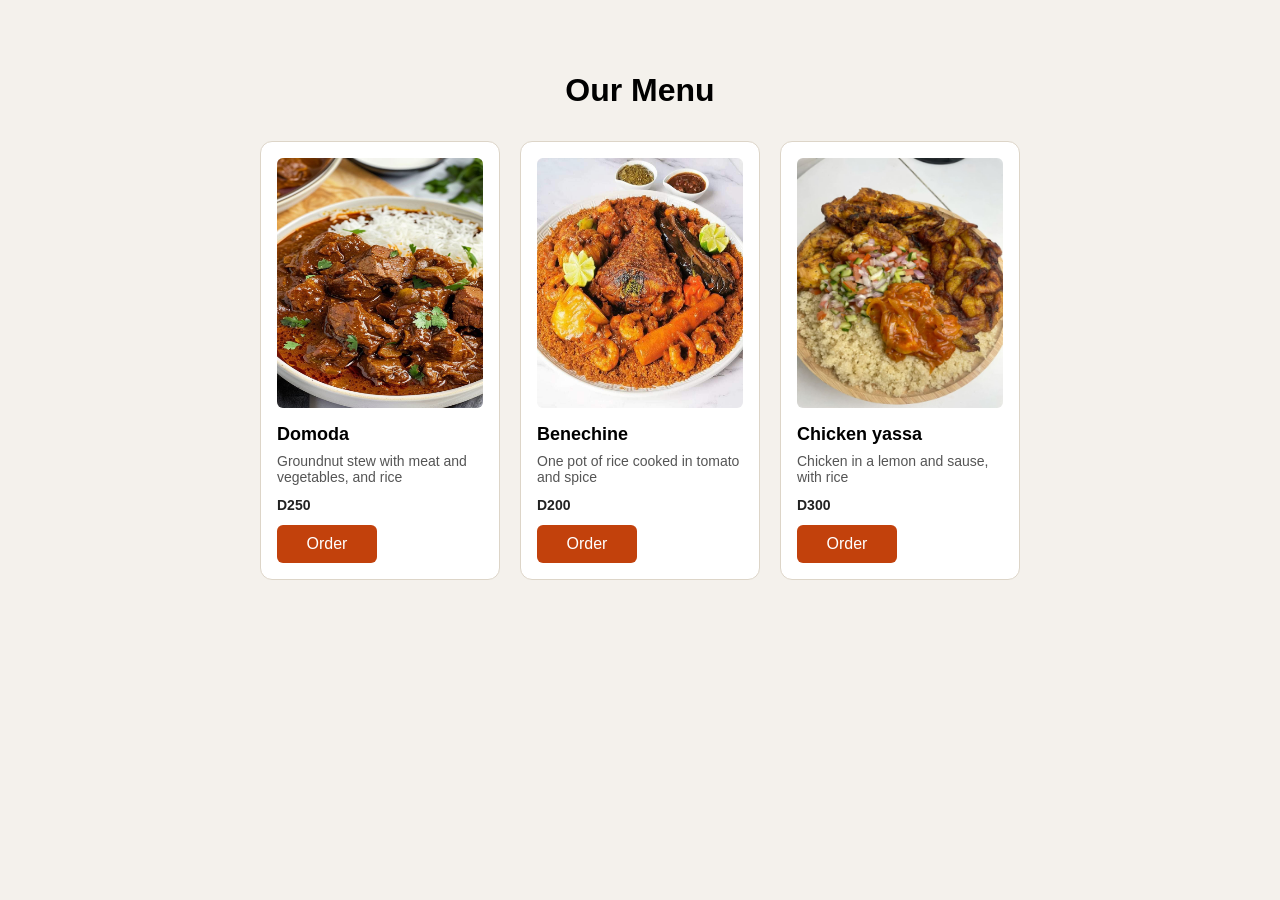
<file: index.html>
<!DOCTYPE html>
<html lang="en">

<head>
    <meta charset="UTF-8">
    <meta name="viewport" content="width=device-width, initial-scale=1.0">
    <title>Box Model</title>
    <link rel="stylesheet" href="2-meal.css">
</head>

<body>
    <main>
        <h1>Our Menu</h1>

        <div class="cards-wrapper">

            <div>
                <div class="card">
                    <img src="domoda.jpeg" alt="domoda stew">
                    <h2>Domoda</h2>
                    <p>Groundnut stew with meat and vegetables, and rice</p>
                    <p class="price">D250</p>
                    <button class="button">Order</button>

                </div>
            </div>

            <div class="card">
                <img src="benechine.jpeg" alt="Benechine with stew">
                <h2>Benechine</h2>
                <p>One pot of rice cooked in tomato and spice</p>
                <p class="price">D200</p>
                <button class="button">Order</button>
            </div>

            <div class="card">
                <img src="chicken yassa.jpeg" alt="Chicken yassa">
                <h2>Chicken yassa</h2>
                <p>Chicken in a lemon and sause, with rice</p>
                <p class="price">D300</p>
                <button class="button">Order</button>

            </div>
        </div>

    </main>
</body>

</html>
</file>
<file: 2-meal.css>
* {
    margin: 0;
    padding: 0;
    box-sizing: border-box;
}

body {
    font-family: Arial, sans-serif;
    background-color: #f4f1ec;
    padding: 40px;
}

h1 {
    text-align: center;
    margin: 32px;
}

.cards-wrapper {
    display: flex;
    justify-content: center;
    gap: 20px;
}

.card {
    width: 240px;
    padding: 16px;
    border: 1px solid #ddd5c8;
    border-radius: 12px;
    background-color: white;
}

img {
     width: 100%;
     border-radius: 6px;
     height: 250px;
}
                                                         
h2 {
     margin: 12px 0 8px 0;
    font-size: 18px;
}

p {
    margin-bottom: 12px;
    color: #555;
    font-size: 14px;
}

.price {
     font-weight: bold;
    color: #222;
}

button {
    width: 100px;
    padding: 10px;
    border: none;
    border-radius: 6px;
    color: white;
    background-color: #c2410c;
    font-size: 16px;
    cursor: pointer;
}
</file>
